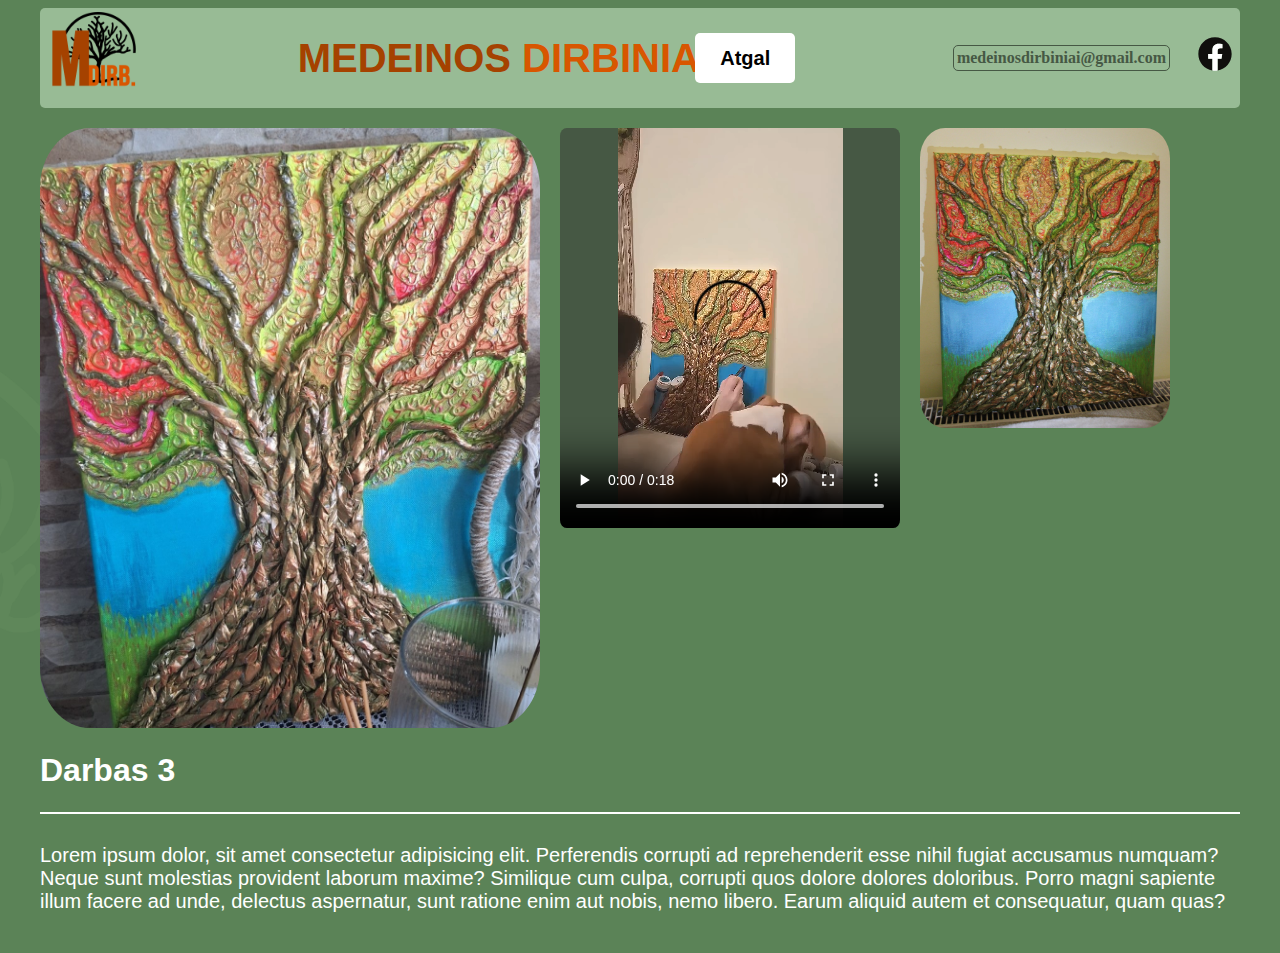
<file: dirbiniai/D3.html>
<!DOCTYPE html>
<html lang="en">
<head>
    <meta charset="UTF-8">
    <meta name="viewport" content="width=device-width, initial-scale=1.0">
    <title>medeinos dirbiniai</title>
    <link rel="stylesheet" href="style.css">
    <link rel="icon" href="favicon.ico" type="img/x-icon">

    <style>
        .back {
            width: 100px;
            height: 50px;
            list-style-type: none;
            background-color: #fff;
            border-radius: 5px;
            text-align: center;
            border: #5b8357;
            transition: 0.3s;
        }
        .back a {
            text-decoration: none;
            color: #000;
            font-size: 20px;
            font-weight: bold;
            padding-top: 10px;
        }
        .back:hover {
            background-color: #5b8357;
            transition: 0.3s;
        }
        .back a:hover {
            color: #d8d8d8;
            transition: 0.3s;
        }
        .back a:active {
            color: #fff;
            transition: 0.3s;
        }

        .stuff {
            display: flex;
            justify-content: start;
            flex-wrap: wrap;
            gap: 20px;
            align-items: flex-start; /* Ensures everything aligns at the top */
            margin-top: 20px;
            margin-bottom: 20px;
            color: white;
            font-family: Arial, Helvetica, sans-serif;
        }


        .stuff h1 {
            font-size: 32px;
            font-weight: bold;
            margin-top: 0px;
            margin-bottom: 5px;
            height: 35px;
            width: 100%; /* Ensures it takes full width */
        }
        .stuff hr {
            width: 100%;
            margin-top: 0px;
            margin-bottom: 10px;
            border: 1px solid white;
        }
        .stuff p {
            font-size: 20px;
            width: 1200px;
            margin-top: 0px;
            display: block;
            align-self: flex-start; /* Keeps alignment but avoids absolute positioning */
        }
        .stuff a {
            text-decoration: none;
            display: inline-block;
            color: white;
        }
        .stuff img {
            display: inline-block;
            width: 500px;
            height: 600px;
            border-radius: 10%;
            transition: 0.5s;
        }

        .stuff img:hover {
            transform: scale(1.02);
            transition: 0.5s;
        }
        .stuff img:active {
            transform: scale(0.98);
            transition: 0.5s;
        }
        .stuff img#mds2 {
            width: 250px;
            height: 300px;
        }
        .stuff video {
            display: inline-block;
            width: 340px;
            height: 400px;
            border-radius: 2%;
            background-color: #465844;
            transform: 0.5s;
        }
        .stuff video:hover {
            background-color: #4e724b;
            transform: scale(1.02);
            transition: 0.5s;
        }
        .stuff video:active {
            background-color: #465844;
            transform: scale(0.98);
            transition: 0.5s;
        }
    </style>
</head>
<body>
    <div class="virsus">
        <div class="header">
            <a href="https://algdas.github.io/medeinosDirb/" id="logo">
                <img src="img/logo.png" alt="Mdirb." width="100" height="100">
            </a>
            <h1 id="name">MEDEINOS&nbsp;<span id="name2">DIRBINIAI</span></h1>

            <div>
                <button class="back">
                    <a href="../index.html">Atgal</a>
                </button>
            </div>

            <div class="links">
                <ul >
                    <li>
                        <p><a href="mailto:medeinosdirbiniai@gmail.com">medeinosdirbiniai@gmail.com</a></p>
                    </li>

                    <li>
                        <a href="https://www.facebook.com/profile.php?id=100075913506892">
                        <img src="img/fb.svg" alt="facebook" width="50" height="50">
                        </a>
                        
                    </li>
                </ul>
            </div>

        </div>

        <div class="stuff">
            <a href="../img/dirb/t3.jpg"><img src="img/t3.jpg" alt="mds"></a>
            <video src="../vid/VD2.mp4" controls>vd</video>
            <a href="img/MoreImg/t3-2.JPG">
                <img src="img/MoreImg/t3-2.JPG" alt="mds" id="mds2">
            </a>
            
            <h1>Darbas 3</h1>
            <hr>
            <p>Lorem ipsum dolor, sit amet consectetur adipisicing elit. Perferendis corrupti ad reprehenderit esse nihil fugiat accusamus numquam? Neque sunt molestias provident laborum maxime? Similique cum culpa, corrupti quos dolore dolores doloribus. Porro magni sapiente illum facere ad unde, delectus aspernatur, sunt ratione enim aut nobis, nemo libero. Earum aliquid autem et consequatur, quam quas?</p>
        </div>
    </div>
    <img src="img/t2.png" alt="Md" id="tree">

</body>
</html>
</file>
<file: dirbiniai/style.css>
body {
    background-color: #5b8357;
}
.virsus {
    width: 1200px;
    margin: auto;
}
.header {
    background-color: hsl(115, 22%, 66%);
    border-radius: 5px;
    display: flex;
    justify-content: space-between;
    align-items: center;
    z-index: 10;
    position: sticky;
}
#logo {
    display: flex;
    float: left;
}
#name {
    display: flex;
    width: 20%;
    font-size: 40px;
    font-weight: bold;
    font-family: Impact, Haettenschweiler, 'Arial Narrow Bold', sans-serif;
    color: #A54200;
}
#name2 {
    color: #D85600;
}
#tree {
    position: absolute;
    display: flex;
    float: left;
    width: 50%;
    left: -480px;
    bottom: 0px;
    z-index: -1;
}
.links ul {
    list-style-type: none;
    margin: 0;
    padding: 0;
    display: flex;
    gap: 20px;
}
.links ul li a img:hover {
    background-color: #465844;
    border-radius: 50%;
    transition: 0.5s;
}
.links ul li a img:active {
    background-color: #99bd95;
}
.links ul li p {
    font-size: 15spx;
    font-weight: bold;
    color: #465844;
    border: 1px solid;
    border-color: #465844;
    border-radius: 5px;
    text-decoration: none;
    transition: 0.5s;
    padding: 3px;
    
}

.links ul li p a {
    text-decoration: none;
    color: #465844;
}

.links ul li p a:hover {
    color: #5b8357;
    transition: 0.5s;
}

.links ul li p a:active {
    color: #99bd95;
    transition: 0.1589s;
}
</file>
